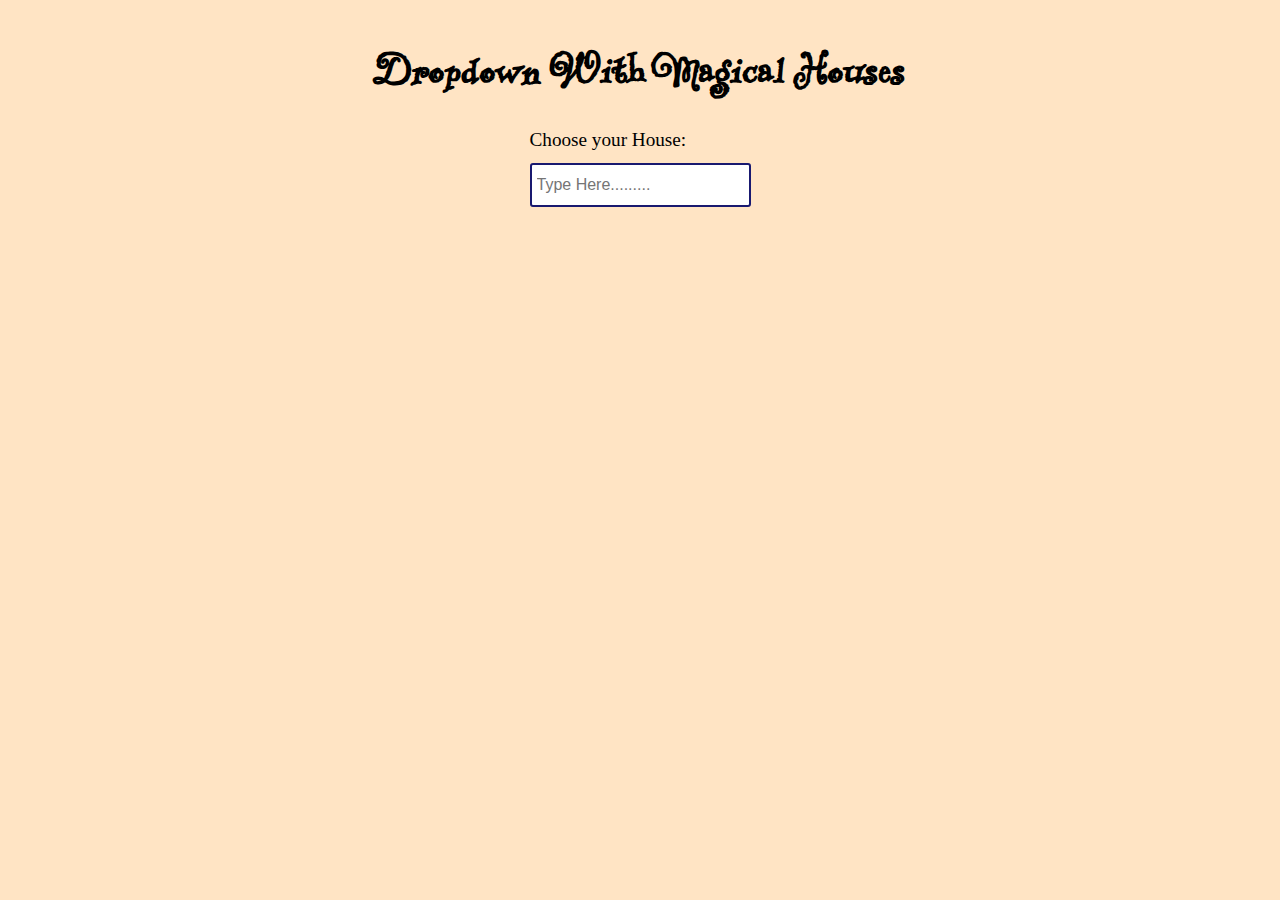
<file: Harry Potter Magical houses/index.html>
<!DOCTYPE html>
<html lang="en">

<head>
    <meta charset="UTF-8">
    <meta name="author" content="Thorms Okua">
    <title>Magical Houses HP</title>
    <link rel="stylesheet" href="style.css">
    <link rel="preconnect" href="https://fonts.googleapis.com">
    <link rel="preconnect" href="https://fonts.gstatic.com" crossorigin>
    <link href="https://fonts.googleapis.com/css2?family=Are+You+Serious&display=swap" rel="stylesheet">
</head>

<body>
    <h1>Dropdown With Magical Houses</h1>
    <form>
        <label for="myHouse">Choose your House:</label>
        <input type="text" name="Magicalhouse" id="myHouse" list="Magical-house" placeholder="Type Here........." />
        <datalist id="Magical-house">
            <option value="Gryfindor">
            <option value="Hufflepuff">
            <option value="Slytherin">
            <option value="Ravenclaw">
            <option value="Horned Serpent">
            <option value="Thunderbird">
            <option value="Wampus">
        </datalist>
    </form>
</body>

</html>
</file>
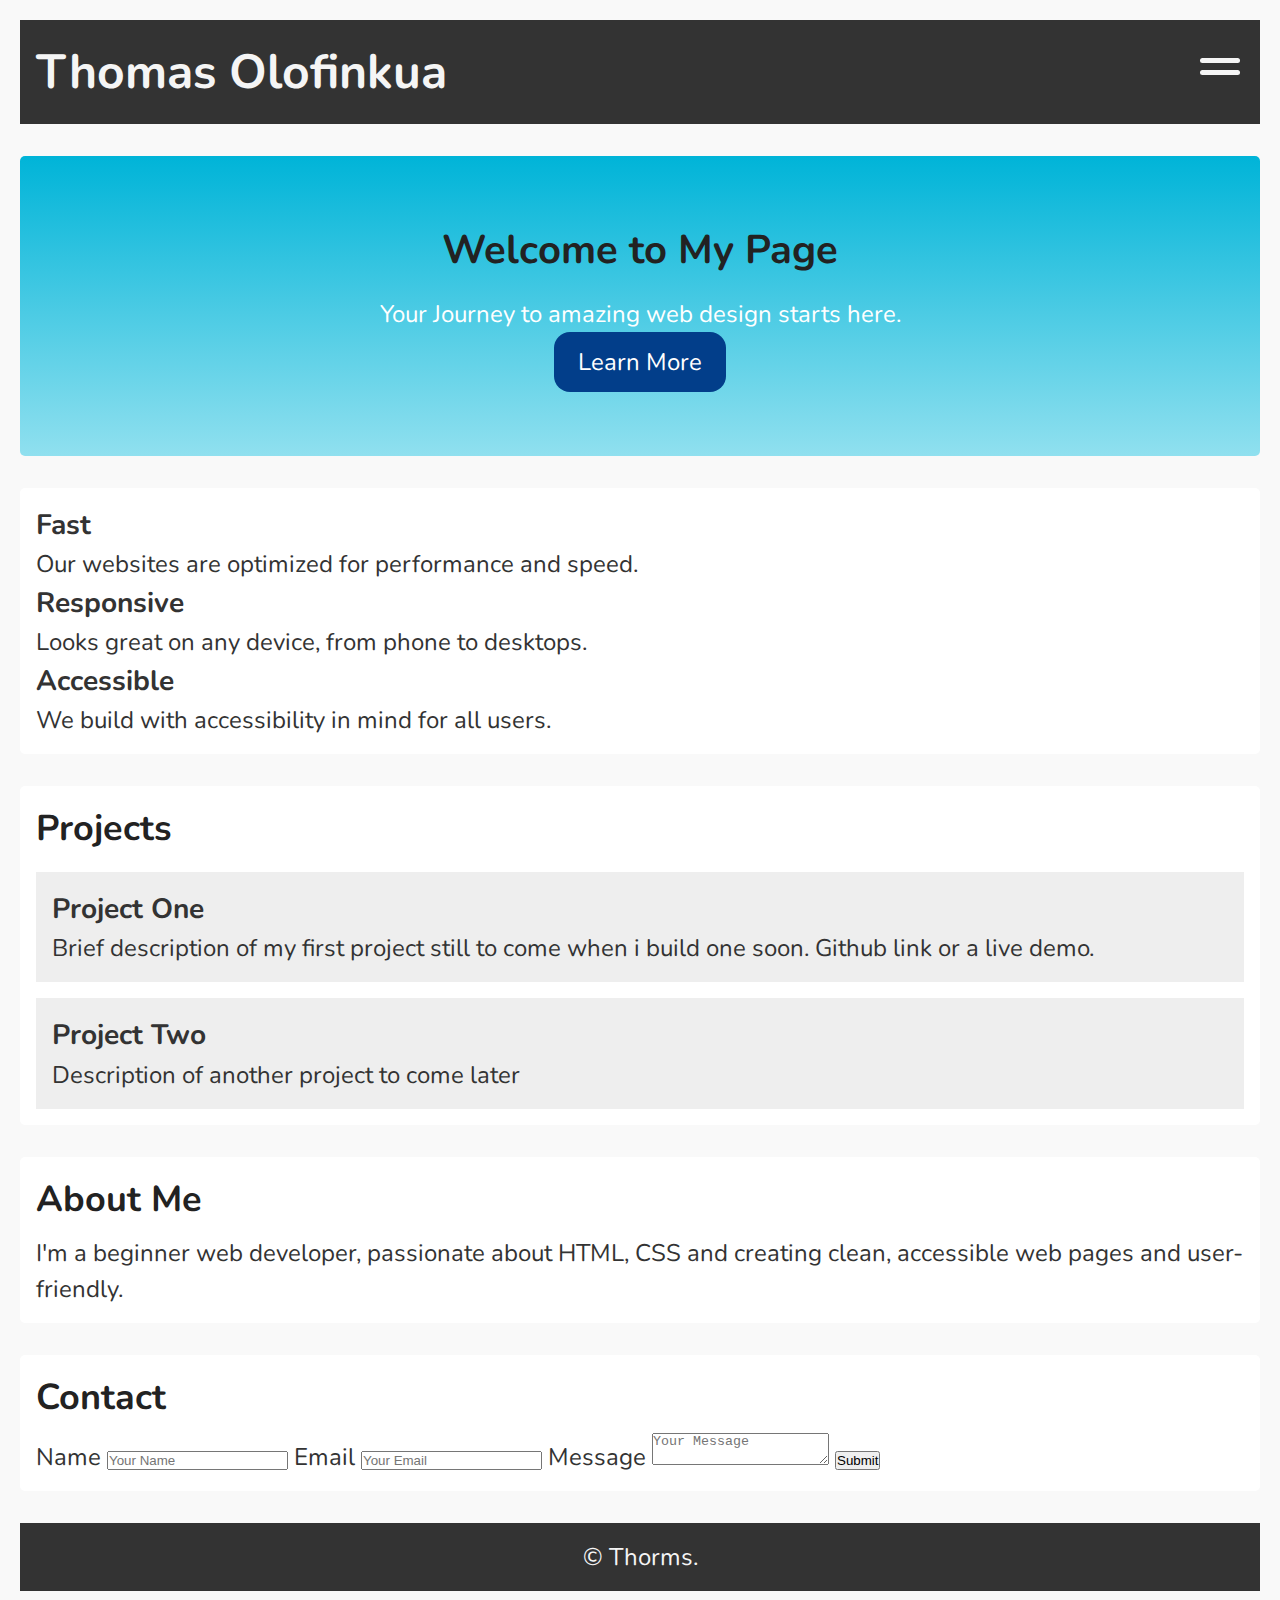
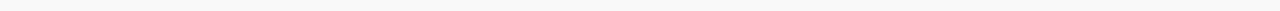
<file: Portfolio/index.html>
<!DOCTYPE html>
<html lang="en">
  <head>
    <meta charset="UTF-8" />
    <meta http-equiv="X-UA-Compatible" content="IE-edge" />
    <meta name="viewport" content="width=device-width, initial-scale=1.0" />
    <title>My Portfolio</title>
    <link rel="stylesheet" href="CSS/syle.css" />
    
  </head>

  <body>
    <header>
        <div class="header-title-line">
            <h1>Thomas Olofinkua</h1>
            <button class="menu-button">
                <div class="menu-icon"></div>
            </button>
        </div>
        <nav>
            <ul>
                <li><a href="#feature">Features</a></li>
                <li><a href="#projects">Projects</a></li>
                <li><a href="#about">About</a></li>
                <li><a href="#contact">Contact</a></li>
            </ul>
        </nav>
    </header>

    <main>
        <section class="hero">
            <h2 class="color">Welcome to My Page</h2>
            <p>Your Journey to amazing web design starts here.</p>
            <a href="#about" class="cta-btn">Learn More</a>
        </section>

        <section id="feature">
            <div>
                <h3>Fast</h3>
                <p>Our websites are optimized for performance and speed.</p>
            </div>
            <div>
                <h3>Responsive</h3>
                <p>Looks great on any device, from phone to desktops.</p>
            </div>
            <div>
                <h3>Accessible</h3>
                <p>We build with accessibility in mind for all users.</p>
            </div>
        </section>
        
        <section id="projects">
            <h2>Projects</h2>
            <article>
                <h3>Project One</h3>
                <p>Brief description of my first project still to come when i build one soon. Github link or a live demo.</p>
            </article>

            <article>
                <h3>Project Two</h3>
                <p>Description of another project to come later </p>
            </article>
        </section>

        <section id="about">
            <h2>About Me</h2>
            <p>I'm a beginner web developer, passionate about HTML, CSS and creating clean, accessible web pages and user-friendly.</p>
        </section>

        <section id="contact">
            <h2>Contact</h2>
            <form>
                <label for="name">Name</label>
                <input type="text" id="name" name="name" placeholder="Your Name" required>

                <label for="email">Email</label>
                <input type="email" id="email" name="email" placeholder="Your Email" required>

                <label for="message">Message</label>
                <textarea name="message" id="message" placeholder="Your Message" required></textarea>

                <button type="submit">Submit</button>
            </form>

           <!--  <p>Phone: <a href="+2349053611856">09053611856</a></p>
            <p>Email: <a href="mailto:yinkriuse@gmail.com">yinkriuse@gmail.com</a></p> -->
        </section>
    </main>

    <footer>
        <p>&copy; Thorms.</p>
    </footer>
  </body>

</html>
</file>
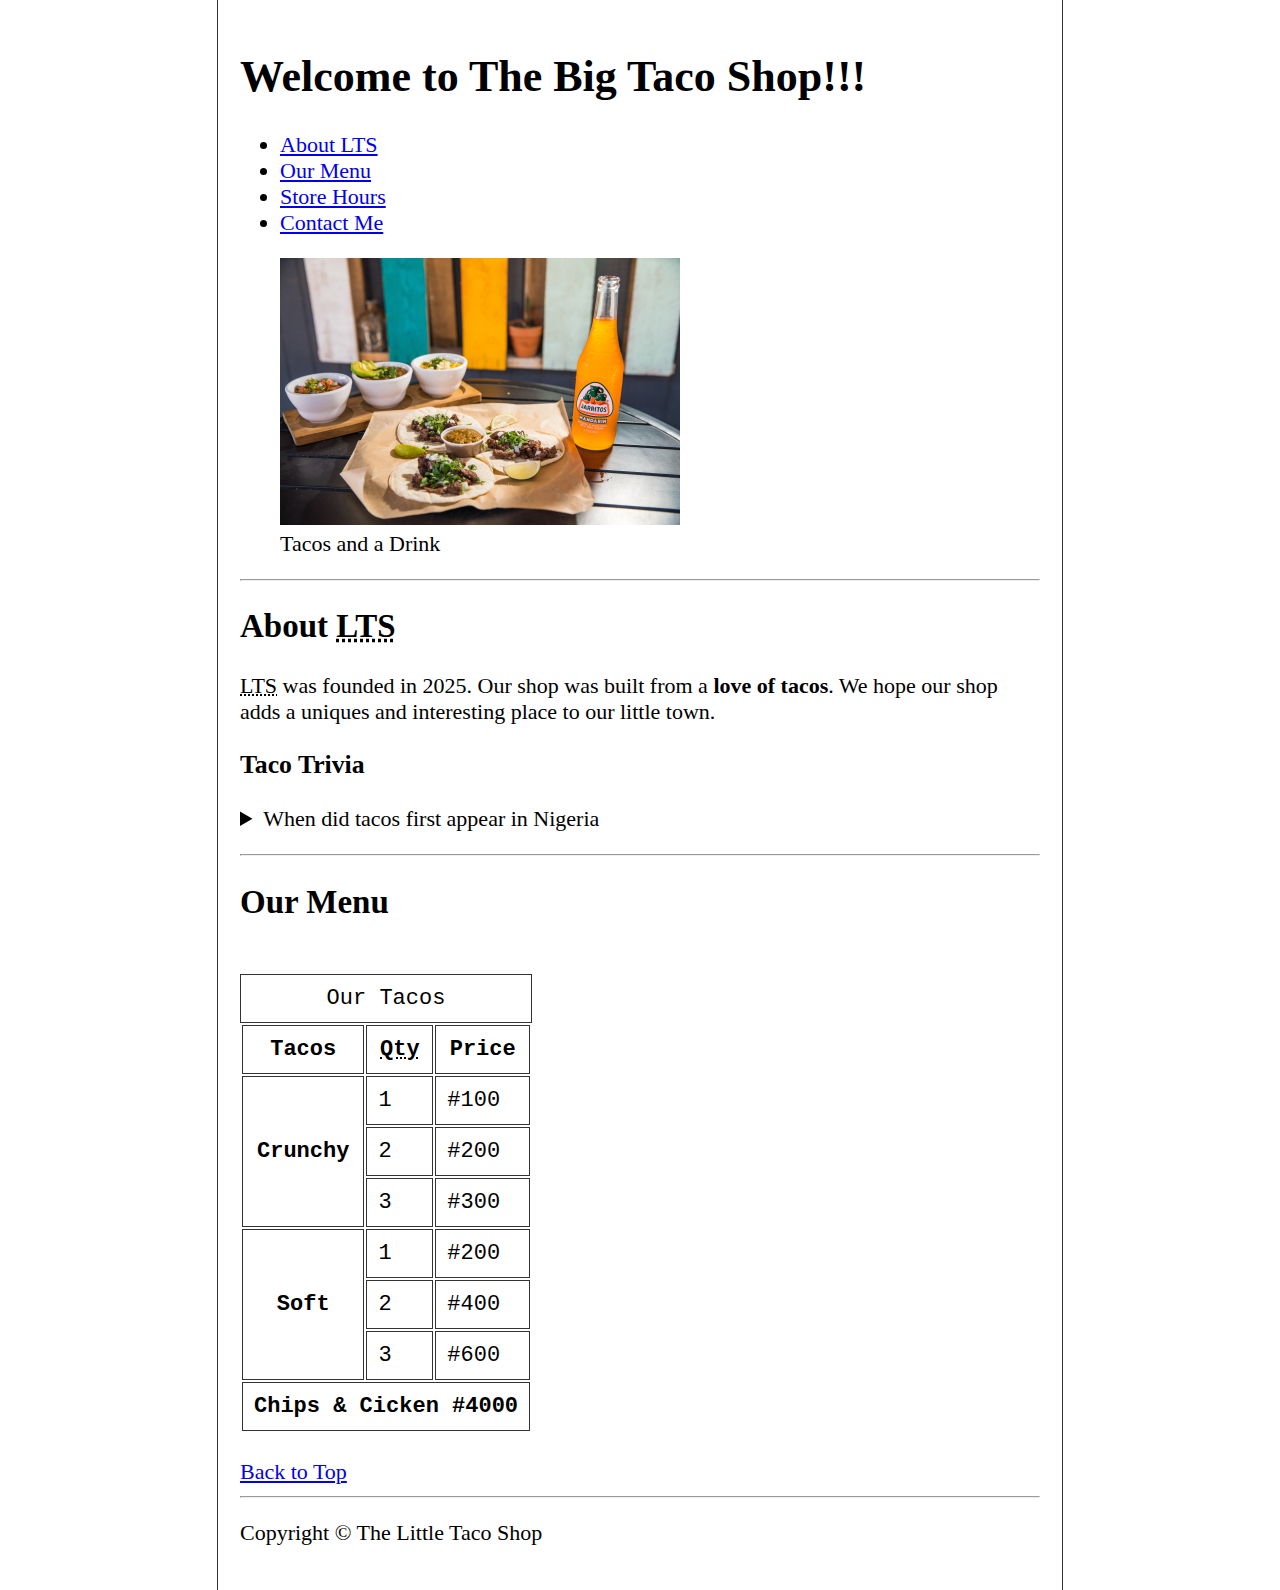
<file: Practice Project/index.html>
<!DOCTYPE html>
<html lang="en">

<head>
    <meta charset="UTF-8">
    <meta name="author" content="Thorms Okua">
    <meta name="description" content="Tacos Project Home page">
    <title>Tacos Home Webpage</title>
    <link rel="icon" href="favicon.ico" type="image/x-icon">
    <link rel="stylesheet" href="css/cssstyle.css" type="text/css">
</head>

<body>
    <header>
        <h1>Welcome to The Big Taco Shop!!!</h1>

        <nav>
            <ul>
                <li>
                    <a href="#about">About LTS</a>
                </li>
                <li>
                    <a href="#menu">Our Menu</a>
                </li>
                <li>
                    <a href="hours.html">Store Hours</a>
                </li>
                <li>
                    <a href="contact.html">Contact Me</a>
                </li>
            </ul>
        </nav>
    </header>

    <section>
        <figure>
            <img src="img/tacos_and_drink_400x267.png" alt="Tacos and Drink" title="Tacos and Drink" width="400"
                height="267">
            <figcaption>Tacos and a Drink</figcaption>
        </figure>
    </section>
    <hr>
    <main>
        <article id="about">
            <h2>About <abbr title="The Little Taco Shop">LTS</abbr></h2>
            <p>
                <abbr title="The Little Taco Shop">LTS</abbr> was founded in 2025. Our shop was built from a
                <strong>love of tacos</strong>. We hope our shop adds
                a uniques and interesting place to our little town.
            </p>

            <p>
            <h3>Taco Trivia</h3>
            </p>

            <p>
            <aside>
                <details>
                    <summary>When did tacos first appear in Nigeria</summary>
                    <p>I don't think i've seen tacos in Nigeria</p>
                </details>
            </aside>
            </p>
        </article>
        <hr>

        <article id="menu">
            <h2>Our Menu</h2>
            <br>
            <table>
                <caption>Our Tacos</caption>
                <thead>
                    <tr>
                        <th>Tacos</th>
                        <th scope="col"><abbr title="Quantity">Qty</abbr></th>
                        <th scope="col">Price</th>
                    </tr>
                </thead>
                <tbody>
                    <tr>
                        <th scope="row" rowspan="3">Crunchy</th>
                        <td>1</td>
                        <td>#100</td>
                    </tr>
                    <tr>
                        <td>2</td>
                        <td>#200</td>
                    </tr>
                    <tr>
                        <td>3</td>
                        <td>#300</td>
                    </tr>
                    <tr>
                        <th scope="row" rowspan="3">Soft</th>
                        <td>1</td>
                        <td>#200</td>
                    </tr>
                    <tr>
                        <td>2</td>
                        <td>#400</td>
                    </tr>
                    <tr>
                        <td>3</td>
                        <td>#600</td>
                    </tr>
                    <tr>
                        <th colspan="3">Chips & Cicken #4000</th>
                    </tr>
                </tbody>
            </table>
        </article>
        <br>
        <a href="#">Back to Top</a>
    </main>
    <hr>
    <footer>
        <p>
            Copyright &copy; The Little Taco Shop
        </p>
    </footer>
</body>

</html>
</file>
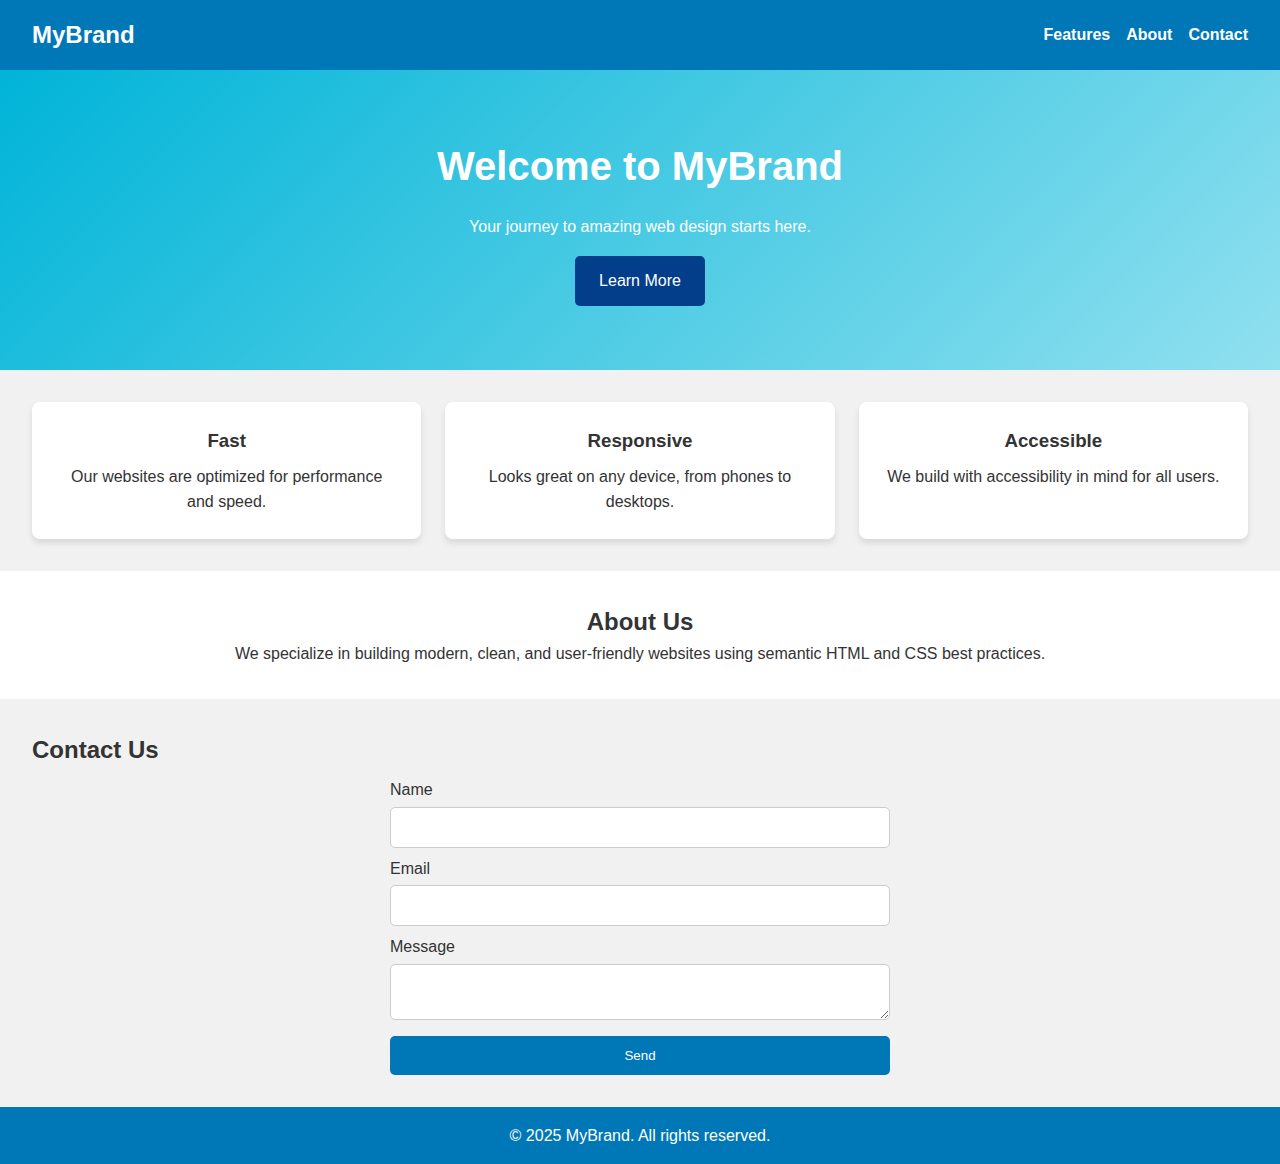
<file: test/index.html>
<!DOCTYPE html>
<html lang="en">
<head>
    <meta charset="UTF-8">
    <meta name="viewport" content="width=device-width, initial-scale=1.0">
    <title>Semantic Landing Page</title>
    <link rel="stylesheet" href="style.css">
</head>
<body>
    <!-- HEADER SECTION -->
    <header>
        <nav>
            <h1>MyBrand</h1>
            <ul>
                <li><a href="#features">Features</a></li>
                <li><a href="#about">About</a></li>
                <li><a href="#contact">Contact</a></li>
            </ul>
        </nav>
    </header>

    <!-- HERO / INTRO SECTION -->
    <main>
        <section class="hero">
            <h2>Welcome to MyBrand</h2>
            <p>Your journey to amazing web design starts here.</p>
            <a href="#about" class="cta-btn">Learn More</a>
        </section>

        <!-- FEATURES SECTION -->
        <section id="features">
            <article>
                <h3>Fast</h3>
                <p>Our websites are optimized for performance and speed.</p>
            </article>
            <article>
                <h3>Responsive</h3>
                <p>Looks great on any device, from phones to desktops.</p>
            </article>
            <article>
                <h3>Accessible</h3>
                <p>We build with accessibility in mind for all users.</p>
            </article>
        </section>

        <!-- ABOUT SECTION -->
        <section id="about">
            <h2>About Us</h2>
            <p>We specialize in building modern, clean, and user-friendly websites using semantic HTML and CSS best practices.</p>
        </section>

        <!-- CONTACT SECTION -->
        <section id="contact">
            <h2>Contact Us</h2>
            <form>
                <label for="name">Name</label>
                <input type="text" id="name" name="name" required>

                <label for="email">Email</label>
                <input type="email" id="email" name="email" required>

                <label for="message">Message</label>
                <textarea id="message" name="message" required></textarea>

                <button type="submit">Send</button>
            </form>
        </section>
    </main>

    <!-- FOOTER -->
    <footer>
        <p>&copy; 2025 MyBrand. All rights reserved.</p>
    </footer>
</body>
</html>
</file>
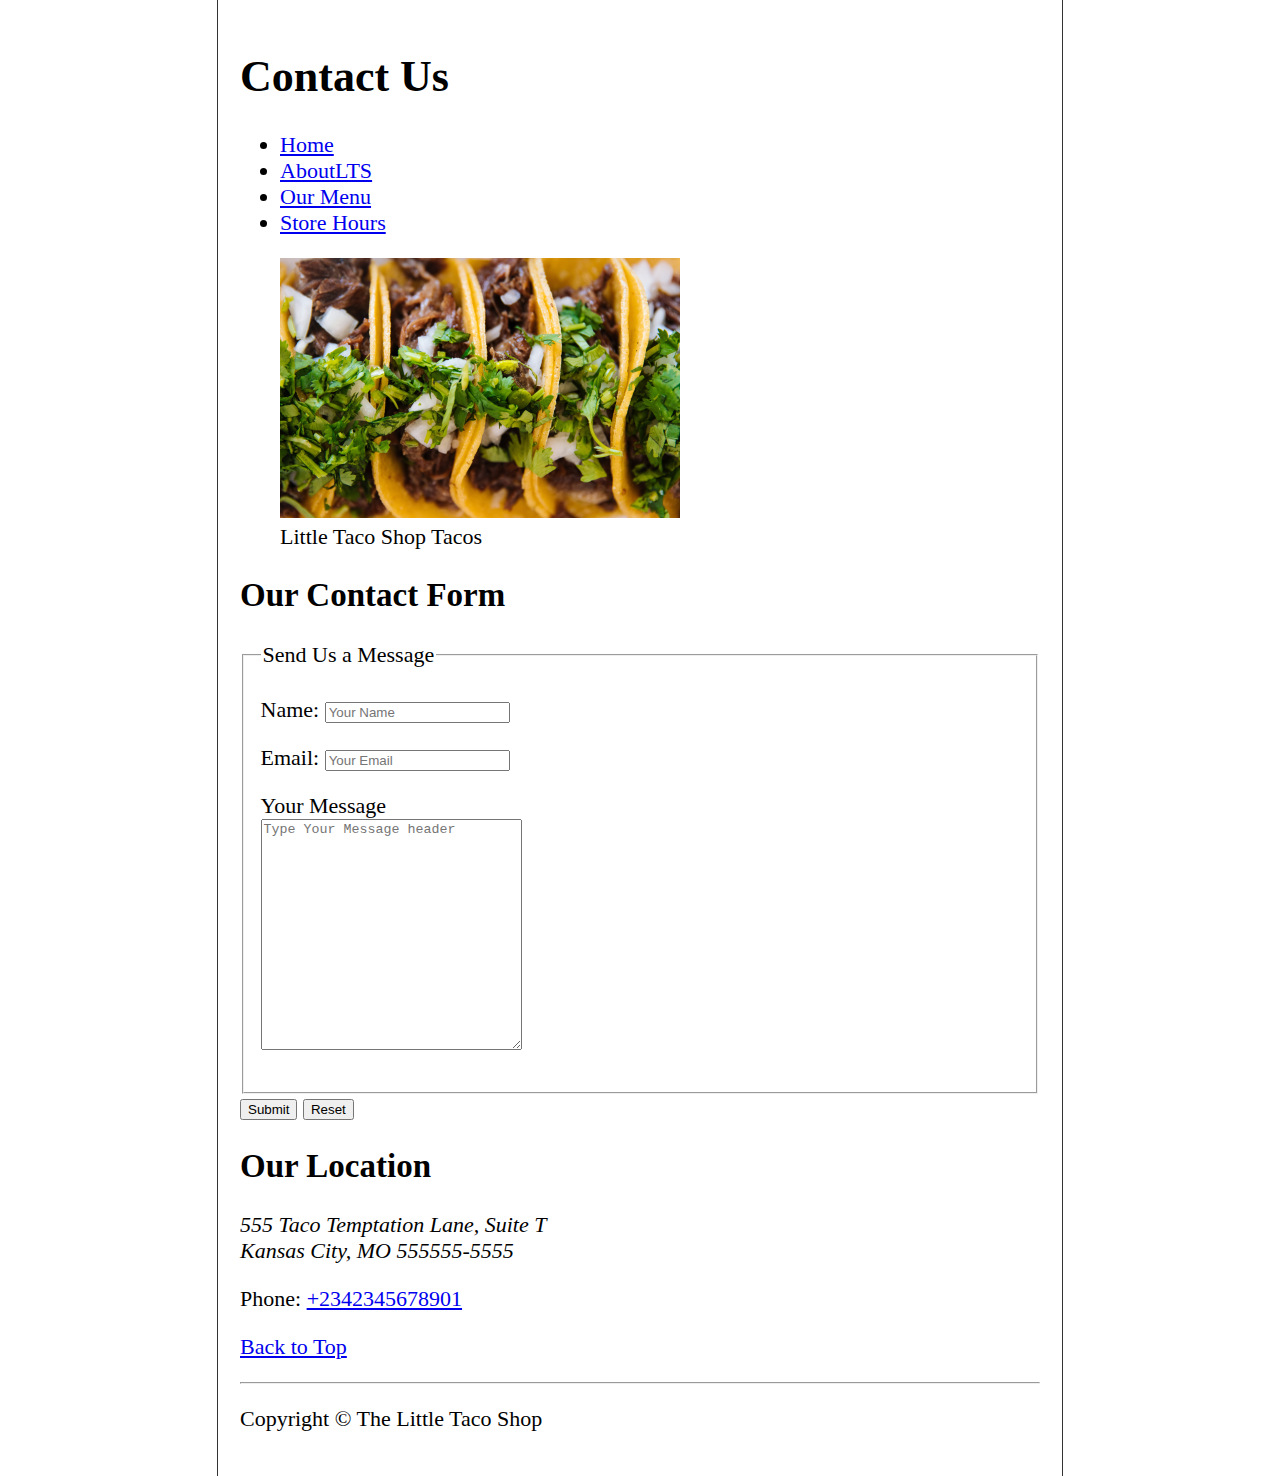
<file: Practice Project/contact.html>
<!DOCTYPE html>
<html lang="en">

<head>
    <meta charset="UTF-8">
    <meta name="author" content="Thorms Okua">
    <meta name="description" content="Tacos Project Contact PAge">
    <link rel="stylesheet" href="css/cssstyle.css" type="text/css">
    <link rel="icon" href="favicon.ico" type="image/x-icon">
</head>

<body>
    <header>
        <h1>Contact Us </h1>

        <nav>
            <ul>
                <li>
                    <a href="/Practice Project/index.html">Home</a>
                </li>
                <li>
                    <a href="/Practice Project/index.html#about">AboutLTS</a>
                </li>
                <li>
                    <a href="/Practice Project/index.html#menu">Our Menu</a>
                </li>
                <li>
                    <a href="hours.html">Store Hours</a>
                </li>
            </ul>
        </nav>
    </header>

    <section>
        <figure>
            <img src="img/tacos_close_up_400x260.png" alt="Taco Shop Tacos" title="Taco Shop Tacos" width="400"
                height="260">
            <figcaption>Little Taco Shop Tacos</figcaption>
        </figure>
    </section>

    <article>
        <section>
            <p>
            <h2>Our Contact Form</h2>
            </p>
            <form action="https://httpbin.org/get" method="get">
                <fieldset>
                    <legend>Send Us a Message</legend>
                    <p>
                        <label for="yourName">Name:</label>
                        <input type="text" name="yourName" id="yourName" placeholder="Your Name">
                    </p>
                    <p>
                        <label for="yourEmail">Email:</label>
                        <input type="text" name="yourEmail" id="yourEmail" placeholder="Your Email">
                    </p>
                    <p>
                        <label for="message">Your Message</label>
                        <br>
                        <textarea name="message" id="message" cols="30" rows="15"
                            placeholder="Type Your Message header"></textarea>
                    </p>
                </fieldset>
                <button id="submit">Submit</button>
                <button id="reset">Reset</button>
            </form>
        </section>

        <section>
            <p>
            <h2>Our Location</h2>
            </p>
            <p>
            <address>
                555 Taco Temptation Lane, Suite T <br>
                Kansas City, MO 555555-5555
            </address>
            </p>

            <p>
                Phone: <a href="+2342345678901">+2342345678901</a>
            </p>

            <p>
                <a href="#">Back to Top</a>
            </p>
        </section>
    </article>

    <hr>

    <footer>
        <p>
            Copyright &copy; The Little Taco Shop
        </p>
    </footer>
</body>

</html>
</file>
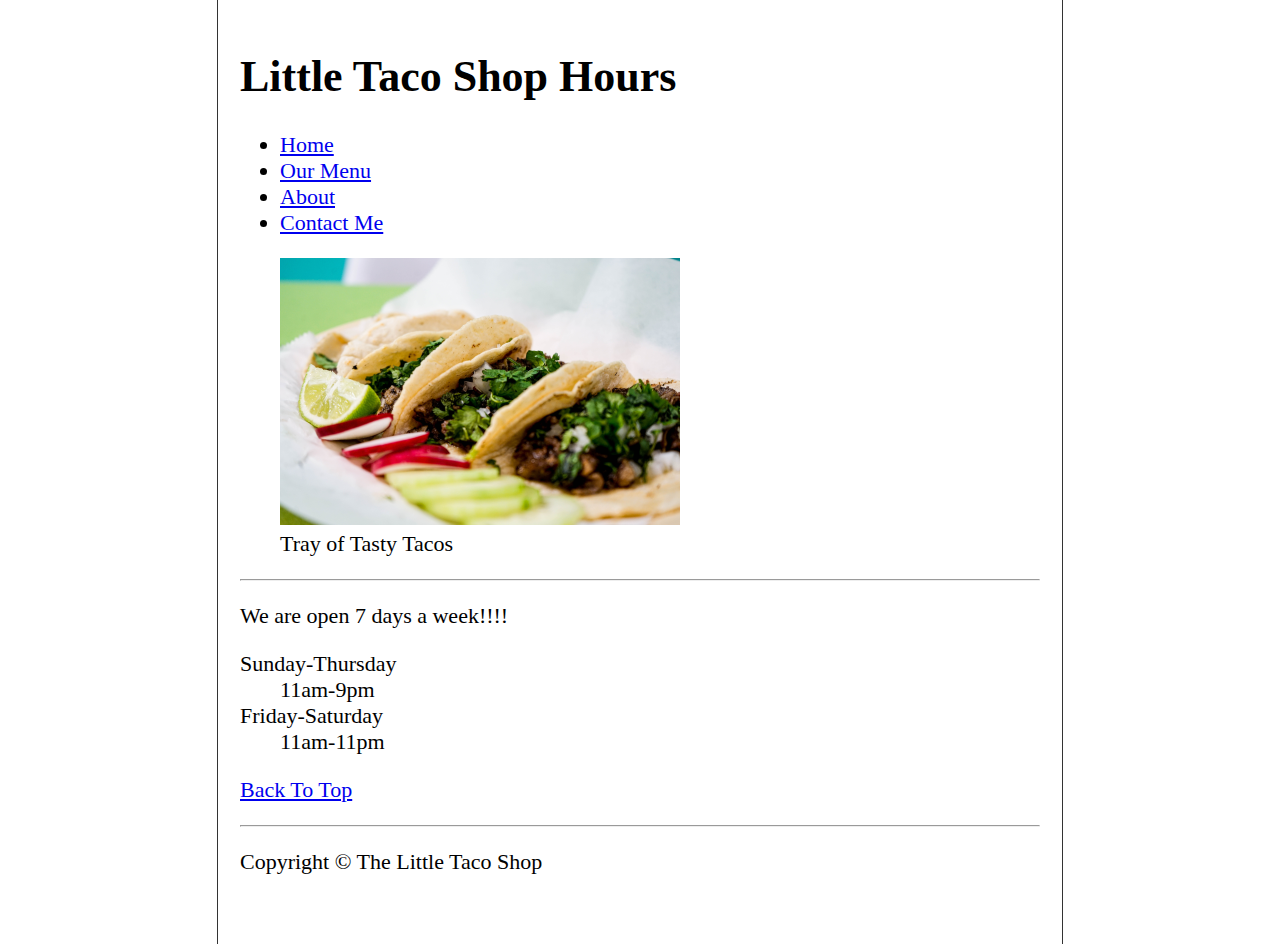
<file: Practice Project/hours.html>
<!DOCTYPE html>
<html lang="en">

<head>
    <meta charset="UTF-8">
    <meta name="author" content="Thorms Okua">
    <meta name="description" content="Tacos Project Hour Page">
    <title>Tacos Hour Page</title>
    <link rel="icon" href="favicon.ico" type="image/x-icon">
    <link rel="stylesheet" href="css/cssstyle.css" type="text/css">
</head>

<body>
    <header>
        <h1>Little Taco Shop Hours</h1>

        <nav>
            <ul>
                <li>
                    <a href="/Practice Project/index.html">Home</a>
                </li>
                <li>
                    <a href="/Practice Project/index.html#menu">Our Menu</a>
                </li>
                <li>
                    <a href="/Practice Project/index.html#about">About</a>
                </li>
                <li>
                    <a href="contact.html">Contact Me</a>
                </li>
            </ul>
        </nav>
    </header>

    <section>
        <figure>
            <img src="img/tacos_tray_400x267.png" alt="Tray of Tasty tacos" title="Tasy Tacos" width="400" height="267">
            <figcaption>Tray of Tasty Tacos</figcaption>
        </figure>
    </section>
    <hr>

    <main>
        <article>
            <section>
                <p>We are open 7 days a week!!!!</p>
                <p>
                <dl>
                    <dt>Sunday-Thursday</dt>
                    <dd><time datetime="11:00">11am</time>-<time datetime="21:00">9pm</time></dd>
                    <dt>Friday-Saturday</dt>
                    <dd><time datetime="11:00">11am</time>-<time datetime="23:00">11pm</time></dd>
                </dl>
                </p>
            </section>
            <p>
                <a href="#">Back To Top</a>
            </p>
        </article>
    </main>
    <hr>

    <footer>
        <p>Copyright &copy; The Little Taco Shop</p>
    </footer>

</body>


</html>
</file>
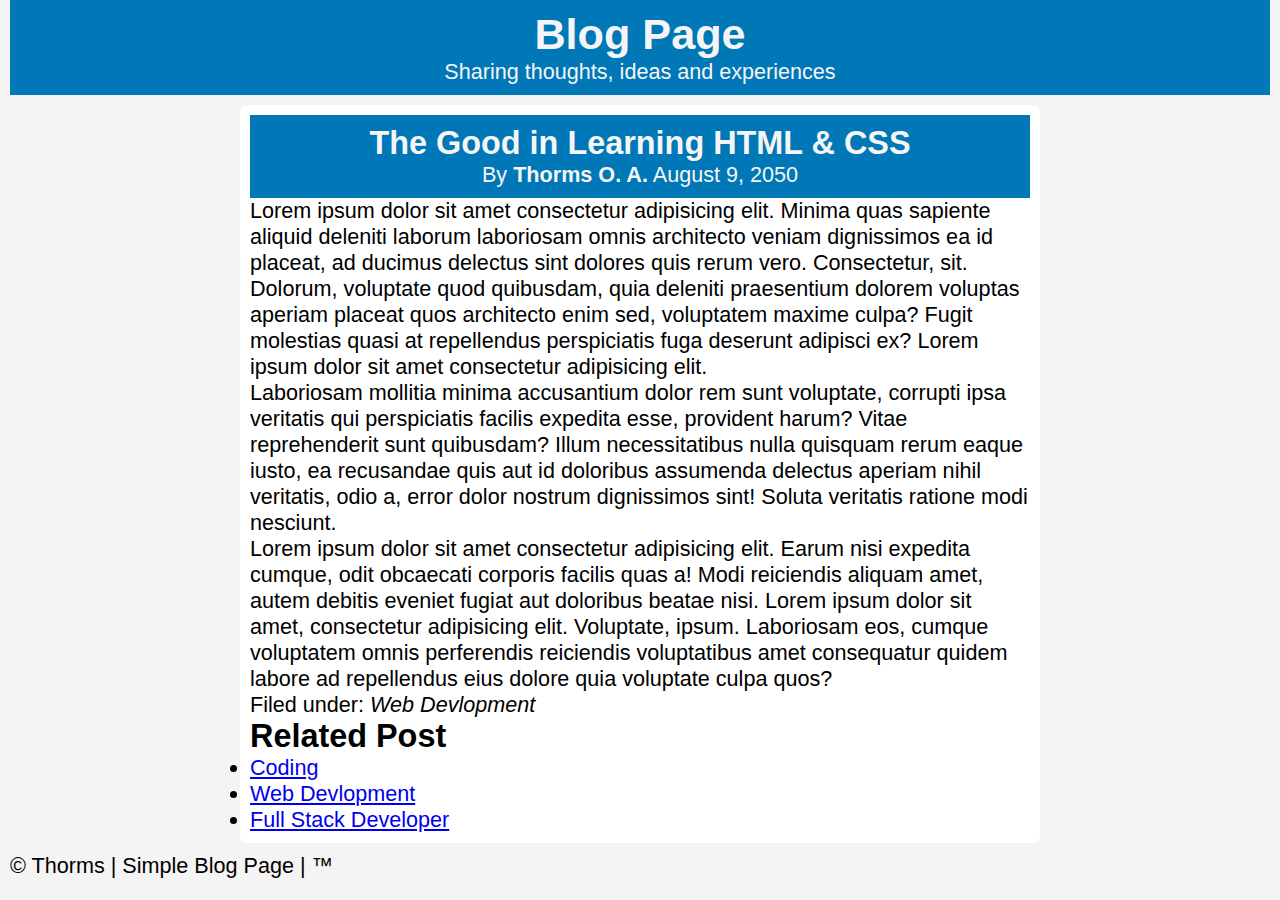
<file: SImple Blog Layout/Blog.html>
<!DOCTYPE html>
<html lang="en">

<head>
    <meta charset="UTF-8">
    <meta http-equiv="X-UA-Compatible" content="IE-edge">
    <meta name="viewport" content="width=device-width, initial-scale=1.0">
    <title>Blog Page</title>
    <link rel="stylesheet" href="style.css">
</head>

<body>
    
    <header>
        <h1>Blog Page</h1>
        <p>Sharing thoughts, ideas and experiences</p>
    </header>

    <main>  
        <!-- Main Article -->
         <article>
            <header>
                <h2>The Good in Learning HTML & CSS</h2>
                <p>By <strong>Thorms O. A.</strong>
                <time datetime="2025-0807">August 9, 2050</time>
                </p>
            </header>

            <section>
                <p>
                    Lorem ipsum dolor sit amet consectetur adipisicing elit. Minima quas sapiente aliquid deleniti laborum laboriosam omnis architecto veniam dignissimos ea id placeat, ad ducimus delectus sint dolores quis rerum vero.
                    Consectetur, sit. Dolorum, voluptate quod quibusdam, quia deleniti praesentium dolorem voluptas aperiam placeat quos architecto enim sed, voluptatem maxime culpa? Fugit molestias quasi at repellendus perspiciatis fuga deserunt adipisci ex? Lorem ipsum dolor sit amet consectetur adipisicing elit. <br>Laboriosam mollitia minima accusantium dolor rem sunt voluptate, corrupti ipsa veritatis qui perspiciatis facilis expedita esse, provident harum? Vitae reprehenderit sunt quibusdam?
                    Illum necessitatibus nulla quisquam rerum eaque iusto, ea recusandae quis aut id doloribus assumenda delectus aperiam nihil veritatis, odio a, error dolor nostrum dignissimos sint! Soluta veritatis ratione modi nesciunt.
                </p>
                <p>
                    Lorem ipsum dolor sit amet consectetur adipisicing elit. Earum nisi expedita cumque, odit obcaecati corporis facilis quas a! Modi reiciendis aliquam amet, autem debitis eveniet fugiat aut doloribus beatae nisi. Lorem ipsum dolor sit amet, consectetur adipisicing elit. Voluptate, ipsum. Laboriosam eos, cumque voluptatem omnis perferendis reiciendis voluptatibus amet consequatur quidem labore ad repellendus eius dolore quia voluptate culpa quos?
                </p>
            </section>

            <footer>
                <p>Filed under: <em>Web Devlopment</em></p>
            </footer>
         </article>

         <section>
            <h2>Related Post</h2>
            <p>
                <li><a href="#">Coding</a></li>
                <li><a href="#">Web Devlopment</a></li>
                <li><a href="#">Full Stack Developer</a></li>
            </p>
         </section>

    </main>

    <footer>
        <p>&copy Thorms | Simple Blog Page | &trade;</p>
    </footer>

</body>

</html>
</file>
<file: Harry Potter Magical houses/style.css>
body {
    background-color: bisque;
    display: flex;
    flex-direction: column;
    justify-content: center;
    align-items: center;
}

h1 {
    font-family: "Are You Serious", cursive;
    font-weight: 400px;
    font-style: normal;
    font-size: 3rem;
}

form {
    max-width: 40vw;
    display: flex;
    flex-direction: column;
}

form label {
    font-family: Georgia, 'Times New Roman', Times, serif;
    font-size: 1.2rem;
    margin-bottom: 12px;
}

form input {
    border: 2px solid midnightblue;
    height: 30px;
    border-radius: 3px;
    padding: 5px;
    font-size: 1rem;
}

form input:focus {
    outline: none;
    border: 2px solid darkslategray;
}
</file>
<file: Practice Project/css/cssstyle.css>
html {
    font-size: 22px;
}

body {
    min-height: 100vh;
    max-width: 800px;
    margin: 0 auto;
    padding: 1rem;
    border-left: 1px solid #333;
    border-right: 1px solid #333;
}

th,
td,
caption {
    border: 1px solid #333;
    font-family: 'Courier New', Courier, monospace;
    border-collapse: separate;
    padding: 0.5rem;
}
</file>
<file: test/style.css>
/* GENERAL STYLES */
* {
    margin: 0;
    padding: 0;
    box-sizing: border-box;
}

body {
    font-family: Arial, sans-serif;
    line-height: 1.6;
    color: #333;
}

/* HEADER & NAVIGATION */
header {
    background: #0077b6;
    color: white;
    padding: 1rem 2rem;
}

nav {
    display: flex;
    justify-content: space-between;
    align-items: center;
}

nav h1 {
    font-size: 1.5rem;
}

nav ul {
    list-style: none;
    display: flex;
    gap: 1rem;
}

nav a {
    color: white;
    text-decoration: none;
    font-weight: bold;
}

nav a:hover {
    text-decoration: underline;
}

/* HERO SECTION */
.hero {
    text-align: center;
    padding: 4rem 2rem;
    background: linear-gradient(135deg, #00b4d8, #90e0ef);
    color: white;
}

.hero h2 {
    font-size: 2.5rem;
    margin-bottom: 1rem;
}

.cta-btn {
    display: inline-block;
    background: #023e8a;
    color: white;
    padding: 0.75rem 1.5rem;
    margin-top: 1rem;
    border-radius: 5px;
    text-decoration: none;
}

.cta-btn:hover {
    background: #03045e;
}

/* FEATURES SECTION */
#features {
    display: grid;
    grid-template-columns: repeat(auto-fit, minmax(220px, 1fr));
    gap: 1.5rem;
    padding: 2rem;
    background: #f1f1f1;
}

#features article {
    background: white;
    padding: 1.5rem;
    border-radius: 8px;
    text-align: center;
    box-shadow: 0 4px 6px rgba(0,0,0,0.1);
}

#features h3 {
    margin-bottom: 0.5rem;
}

/* ABOUT SECTION */
#about {
    padding: 2rem;
    text-align: center;
}

/* CONTACT SECTION */
#contact {
    padding: 2rem;
    background: #f1f1f1;
}

form {
    display: flex;
    flex-direction: column;
    max-width: 500px;
    margin: auto;
}

form label {
    margin: 0.5rem 0 0.25rem;
}

form input, form textarea, form button {
    padding: 0.75rem;
    border: 1px solid #ccc;
    border-radius: 5px;
}

form button {
    margin-top: 1rem;
    background: #0077b6;
    color: white;
    border: none;
    cursor: pointer;
}

form button:hover {
    background: #023e8a;
}

/* FOOTER */
footer {
    text-align: center;
    padding: 1rem;
    background: #0077b6;
    color: white;
}

/* RESPONSIVE DESIGN */
@media (max-width: 768px) {
    nav ul {
        flex-direction: column;
        align-items: flex-start;
    }

    .hero h2 {
        font-size: 2rem;
    }

    .cta-btn {
        padding: 0.5rem 1rem;
    }
}
</file>
<file: Portfolio/CSS/syle.css>
@import url("https://fonts.googleapis.com/css2?family=Nunito&display=swap");

/* || Reset */
* {
    margin: 0;
    padding: 0;
    box-sizing: border-box;
}

/* || General Stlyes */
html { 
    scroll-behavior: smooth;
}

body {
    font-family: "Nunito", sans-serif;
    font-size: 1.5rem;
    min-height: 100vh;
    
    background-color: #f9f9f9;
    color: #333;
    padding: 20px;
    line-height: 1.5;
}

/* == Header Section == */
header {
    background-color: #333;
    color: whitesmoke;
    padding: 1rem;
    text-align: center;

    /* display: flex;
    flex-flow: row nowrap;
    justify-content: space-between; */
}

.header-title-line {
    padding: 0.25rem, 0.5rem;
    display: flex;
    flex-flow: row nowrap;
    justify-content: space-between;
}

.menu-button {
    background-color: transparent;
    border: none;
    width: 48px;
    height: 48px;
    display: flex;
    justify-content: center;
    align-items: center;
    position: relative;
}

.menu-icon, 
.menu-icon::before, 
.meun-icon::after {
    background-color: whitesmoke;
    width: 40px;
    height: 5px;
    border-radius: 5px;
    position: absolute;
    transition: all 0.5s;
}

.menu-icon::before,
.meun-icon::after {
    content: "";
}

.menu-icon::before {
    transform: translate(-20px, 12px);
}

.meun-icon::after {
    transform: translate(-20px, -12px);
}

:is(header:hover, header:focus-within) .menu-icon {
    background-color: transparent;
    transform: rotate(720deg)
}

:is(header:hover, header:focus-within) .menu-icon::before {
    transform: translateX(-20px) rotate(45deg);
}

:is(header:hover, header:focus-within) .menu-icon::after {
    transform: translateX(-20px) rotate(-45deg);
}

:is(header:hover, header:focus-within) nav {
    display: block;
}

/* || Navigation Menu */

nav {
    background-color: #333;
    display: none;
    transform-origin: top center;
    animation: showMenu 0.5s ease-in-out forwards;
}

@keyframes showMenu {
    0% {
        transform: scaleY(0);
    }
    80% {
        transform: scaleY(1.2);
    }
    100% {
        transform: scaleY(1);
    }
}

nav ul {
    list-style: none;
    display: flex;
   flex-flow: column nowrap;
}

nav li {
    padding: 0.5rem;
    border-top: 1px solid whitesmoke;
}

nav a {
    display: block;
    text-align: center;
    width: 80%;
    margin: auto;
}

nav a:any-link {
    color: whitesmoke;
    font-weight: bold;
    text-decoration: none;
}

nav a:hover,
nav a:focus {
    transform: scale(1.2);
    transition: all 0.5s;
}

/* Main Sections */
main {
    margin-top: 2rem;
}

section {
    margin-bottom: 2rem;
    padding: 1rem;
    background-color: white;
    border-radius: 5px;
}

h2 {
    margin-bottom: 0.5rem;
    color: #222;
}

article {
    margin-top: 1rem;
    padding: 1rem;
    background-color: #eee;
    /* border-left: 4px solid #00ff6a;
    border-radius: 3px; */
}

footer {
    margin-top: 2rem;
    padding: 1rem;
    text-align: center;
    background-color: #333;
    color: whitesmoke;
}

.hero {
    text-align: center;
    padding: 4rem 2rem;
    background: linear-gradient(180deg, #00b4d8, #90e0ef);
    color: white;
}

.hero h2 {
    font-size: 2.5rem;
    margin-bottom: 1rem;
}

.cta-btn {
    display: inline-block;
    background: #023e8a;
    color: white;
    padding: 0.75rem 1.5rem;
    border-radius: 1rem;
    text-decoration: none;
}
</file>
<file: SImple Blog Layout/style.css>
/* || Reset */ 
* {
    margin: 0;
    padding: 0;
    box-sizing: border-box;
}

/* || General Styles */
html {
    scroll-behavior: smooth;
}

body {
    font-family: 'Gill Sans', 'Gill Sans MT', Calibri, 'Trebuchet MS', sans-serif;
    font-size: 1.35rem;
    background-color: #f4f4f4;
    padding: 0 10px;
}

header {
    text-align: center;
    padding: 10px 0;
    background: #0077b6;
    color: whitesmoke;
}

main {
    background: white;
    padding: 10px;
    border-radius: 8px;
    margin: 10px auto;
    max-width: 800px;
}
</file>
